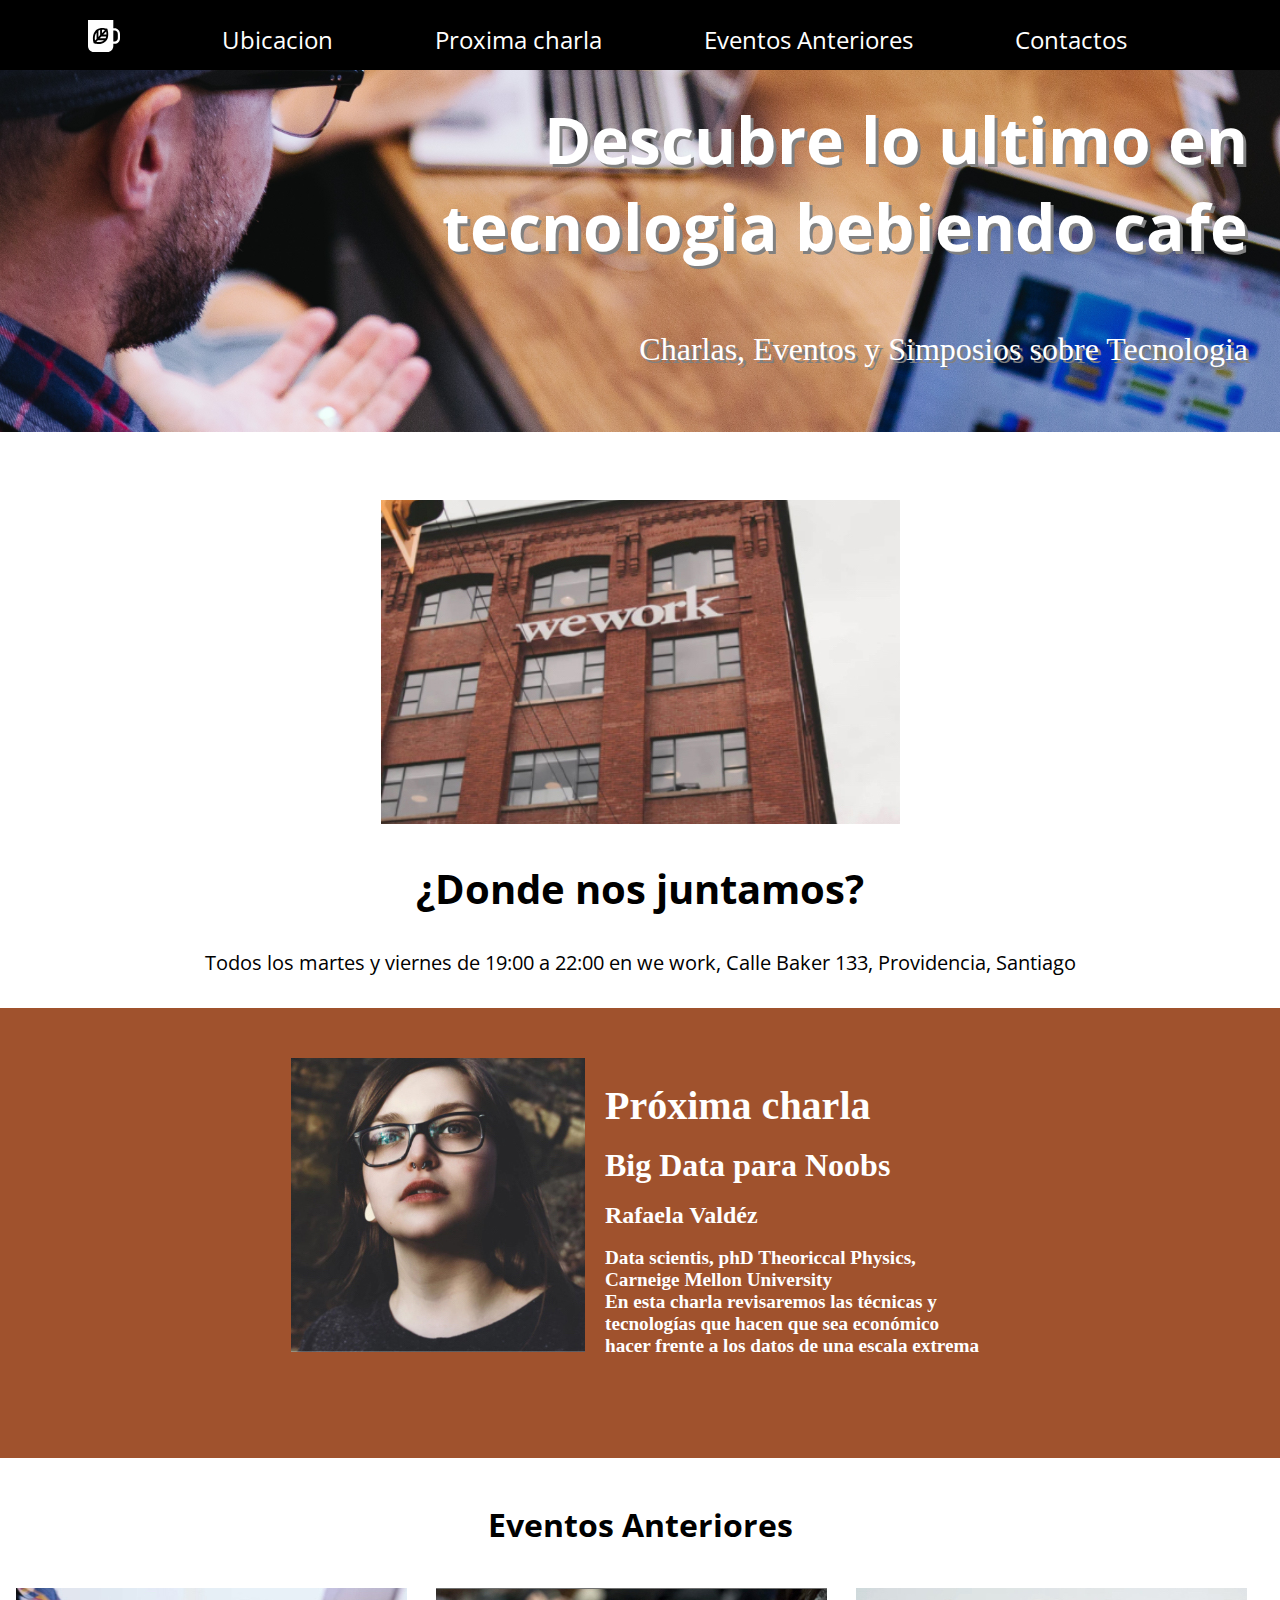
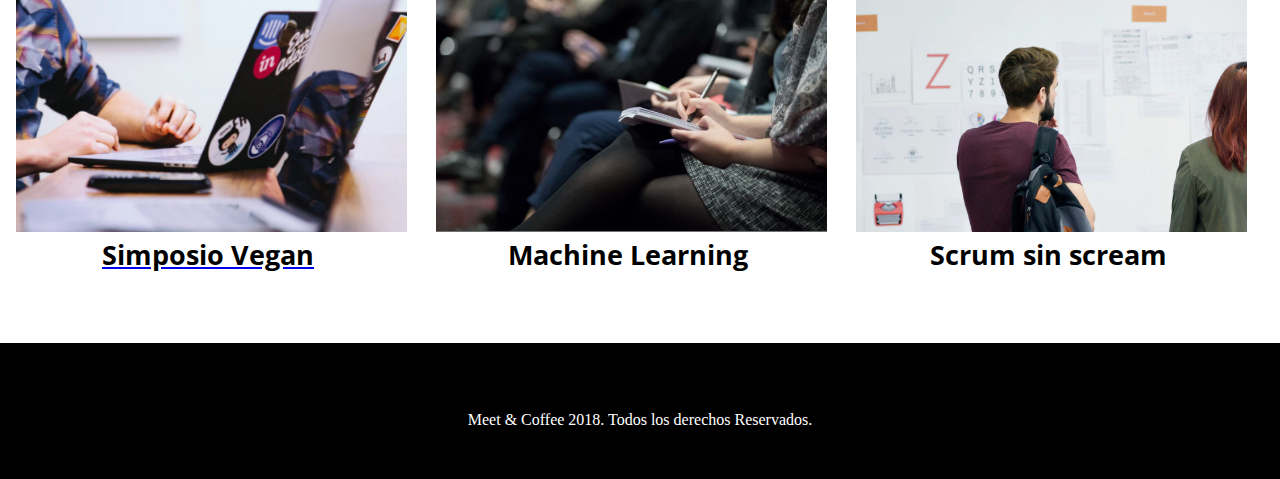
<file: index.html>
<!DOCTYPE html>
<html lang="es">
<head>
    <meta charset="UTF-8">
    <meta name="viewport" content="width=device-width, initial-scale=1.0">
    <meta http-equiv="X-UA-Compatible" content="ie=edge">
    <title>Meet & Cofee</title>
    <link rel="shorcut icon" type="image/png" href="./img/favicon.png">
    <link rel="stylesheet" href="styles.css">
    <link href="https://fonts.googleapis.com/css?family=Open+Sans:400,800&display=swap" rel="stylesheet">
    <link rel="stylesheet" href="https://use.fontawesome.com/releases/v5.6.3/css/all.css" integrity="sha384-UHRtZLI+pbxtHCWp1t77Bi1L4ZtiqrqD80Kn4Z8NTSRyMA2Fd33n5dQ8lWUE00s/" crossorigin="anonymous">

</head>
<body>

<nav>
    <ul>
    <li><a href="#inicio"><svg fill="white"
        width="32px"
        height="32px"
        xmlns="http://www.w3.org/2000/svg" 
        viewBox="0 0 44 44"><path d="M11.8 26l-2.2 2.3c-.5-2.9-.7-7.5 2.2-11.2V26zm-.4 4.1c2.7.5 7.2.7 10.6-2.3h-8.5l-2.1 2.3zm5.3-16.2c-.8.2-1.7.5-2.4.9v8.5l2.4-2.6v-6.8zm2.5-.3v4.6l4-4.2c-1.1-.3-2.5-.5-4-.4zM16 25.2h8.1c.4-.8.7-1.7.9-2.6h-6.6L16 25.2zm28-6.1V25c0 4.3-3.3 7.8-7.4 7.8h-1.8v2.9c0 4.6-3.6 8.3-7.9 8.3h-19C3.6 44 0 40.3 0 35.7V0h34.8v11.4h1.8c4.1 0 7.4 3.5 7.4 7.7zm-16.2.9c.1-2.6-.4-5-.8-6.4-.2-.9-.4-1.4-.4-1.4s-.5-.2-1.4-.4c-1.4-.4-3.6-.9-6.1-.8-.8 0-1.7.1-2.5.3-.8.2-1.6.4-2.4.7-.9.4-1.7.8-2.5 1.5-.6.5-1.1 1-1.6 1.6-4.5 5.4-3.4 12.5-2.6 15.5.2.9.4 1.4.4 1.4s.5.2 1.4.4c2.8.8 9.6 2 14.7-2.7.6-.5 1.1-1.1 1.5-1.7.6-.8 1-1.7 1.4-2.6.3-.8.5-1.7.7-2.6.1-1.1.2-1.9.2-2.8zm13.2-.9c0-2.6-2-4.6-4.4-4.6h-1.8v15.1h1.8c2.4 0 4.4-2.1 4.4-4.6v-5.9zM21 20h4.4c0-1.6-.1-3-.4-4.2L21 20z"/></svg></a></li>
    <li class="lista"><a href="#contact">Ubicacion</a></li>
    <li class="lista"><a href="#next">Proxima charla</a></li>
    <li class="lista"><a href="#event">Eventos Anteriores</a></li>
    <li class="lista"><a href="#footer">Contactos</a></li>
    </ul>

</nav>

<div id="hero">
<h1>Descubre lo ultimo en tecnologia bebiendo cafe</h1><br>
<p>Charlas, Eventos y Simposios sobre Tecnologia</p>
</div>
<br><br>
<div id="contact">
    <img src="img/we-work.jpg">
    <h2>¿Donde nos juntamos?</h2>
    <p></p>
    <p id="contact-par">Todos los martes y viernes de 19:00 a 22:00 en we work, Calle Baker 133, Providencia, Santiago</p>
</div>

<div id="next">
    <img src="img/speaker.jpg" alt="speaker" class="charla-speaker">
    <div class='next_text'>
    <h2>Próxima charla</h2><br>
    <h3>Big Data para Noobs</h3><br>
    <h4>Rafaela Valdéz</h4><br>
    <h5>Data scientis, phD Theoriccal Physics, Carneige Mellon University
<p>En esta charla revisaremos las técnicas y tecnologías que hacen que sea económico hacer frente a los datos de una escala extrema</p>
</div>
</div>


<div id="event"> <br>
   <h2>Eventos Anteriores</h2>
    <article class="event"><a href="evento01.html"><img src="img/simposio-vegan.jpg">
        <h3>Simposio Vegan</h3></a></article>
    <article class="event"><img src="img/machine-learning.jpg">
    <h3>Machine Learning</h3></article>
    <artccle class="event"><img src="img/scrum-sin-scream.jpg">
    <h3>Scrum sin scream</h3></article>
        
  
</div>
<br><br><br>





<footer>
        <i class="fab fa-github-square fa-5x"></i>
        <i class="fab fa-twitter-square fa-5x"></i>
        <i class="fab fa-linkedin fa-5x"></i>
        
        <p>Meet & Coffee 2018. Todos los derechos Reservados.</p>
</footer>
</body>

</html>
</file>
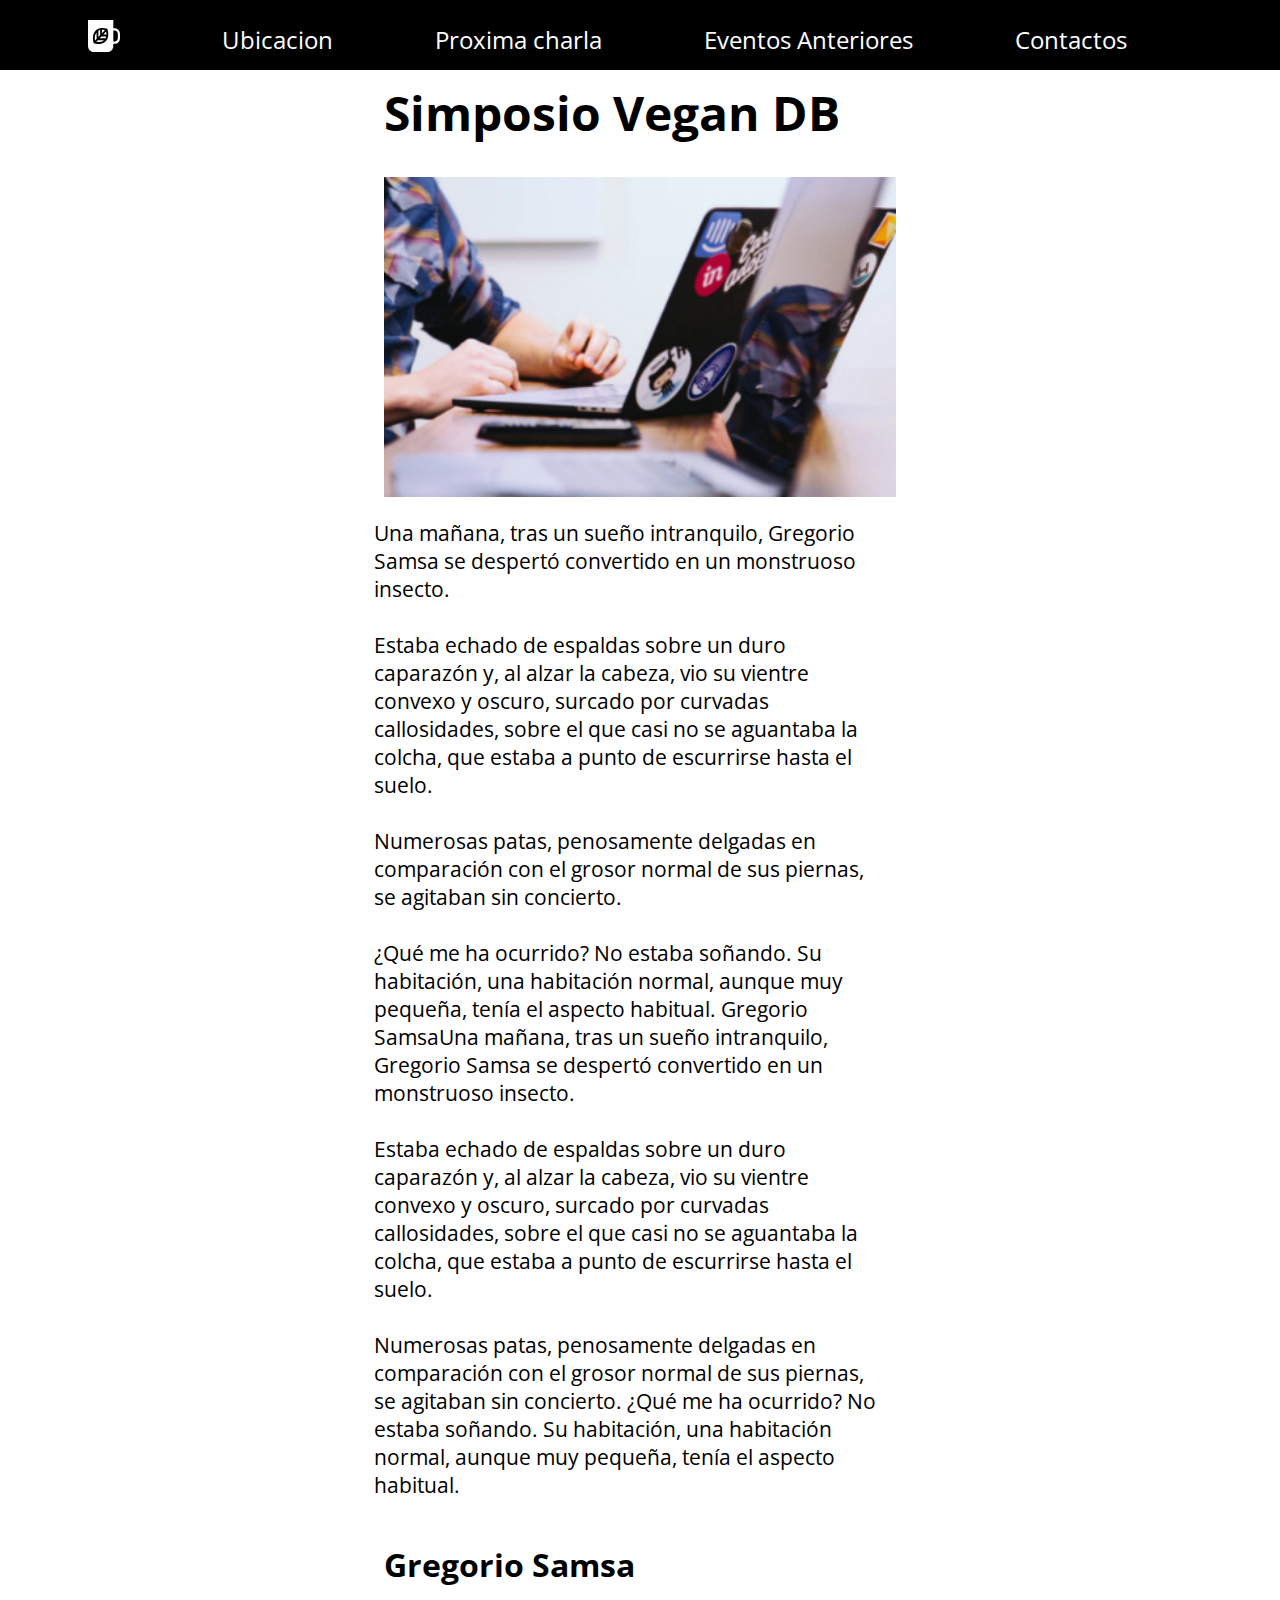
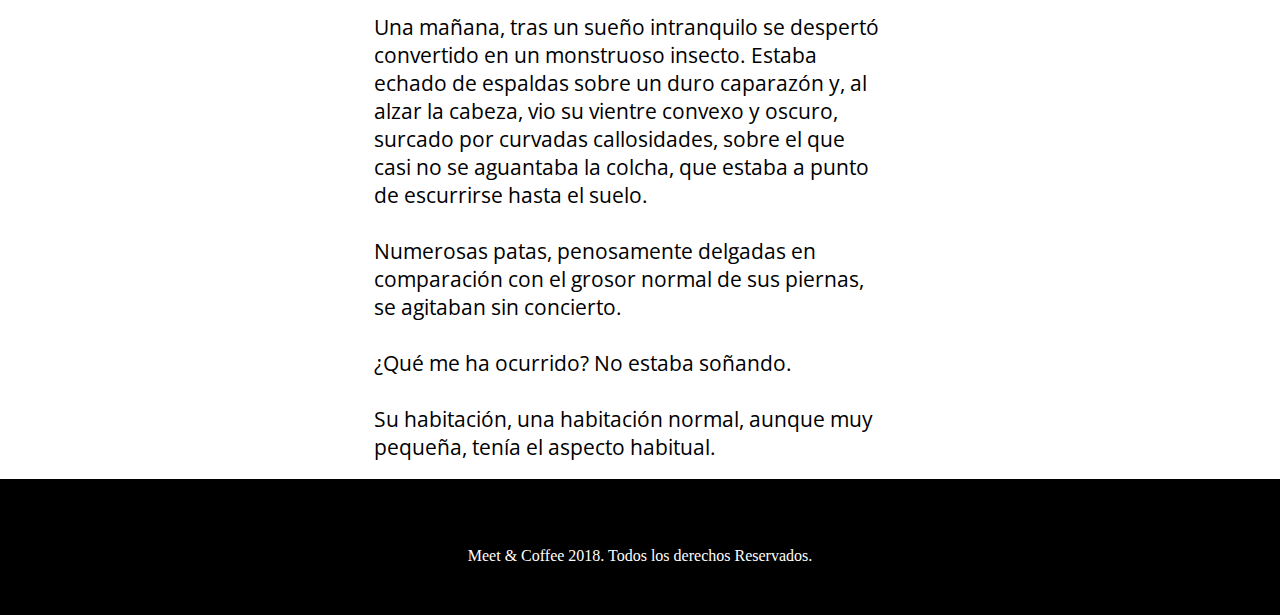
<file: evento01.html>
<!DOCTYPE html>
<html lang="es">
<head>
    <meta charset="UTF-8">
    <meta name="viewport" content="width=device-width, initial-scale=1.0">
    <meta http-equiv="X-UA-Compatible" content="ie=edge">
    <title>Meet & Cofee</title>
    <link rel="shorcut icon" type="image/png" href="./img/favicon.png">
    <link rel="stylesheet" href="styles.css">
    <link href="https://fonts.googleapis.com/css?family=Open+Sans:400,800&display=swap" rel="stylesheet">
    <link rel="stylesheet" href="https://use.fontawesome.com/releases/v5.6.3/css/all.css" integrity="sha384-UHRtZLI+pbxtHCWp1t77Bi1L4ZtiqrqD80Kn4Z8NTSRyMA2Fd33n5dQ8lWUE00s/" crossorigin="anonymous">

</head>
<body>
<nav>
        <ul>
        <li><a href="index.html"><svg fill="white"
            width="32px"
            height="32px"
            xmlns="http://www.w3.org/2000/svg" 
            viewBox="0 0 44 44"><path d="M11.8 26l-2.2 2.3c-.5-2.9-.7-7.5 2.2-11.2V26zm-.4 4.1c2.7.5 7.2.7 10.6-2.3h-8.5l-2.1 2.3zm5.3-16.2c-.8.2-1.7.5-2.4.9v8.5l2.4-2.6v-6.8zm2.5-.3v4.6l4-4.2c-1.1-.3-2.5-.5-4-.4zM16 25.2h8.1c.4-.8.7-1.7.9-2.6h-6.6L16 25.2zm28-6.1V25c0 4.3-3.3 7.8-7.4 7.8h-1.8v2.9c0 4.6-3.6 8.3-7.9 8.3h-19C3.6 44 0 40.3 0 35.7V0h34.8v11.4h1.8c4.1 0 7.4 3.5 7.4 7.7zm-16.2.9c.1-2.6-.4-5-.8-6.4-.2-.9-.4-1.4-.4-1.4s-.5-.2-1.4-.4c-1.4-.4-3.6-.9-6.1-.8-.8 0-1.7.1-2.5.3-.8.2-1.6.4-2.4.7-.9.4-1.7.8-2.5 1.5-.6.5-1.1 1-1.6 1.6-4.5 5.4-3.4 12.5-2.6 15.5.2.9.4 1.4.4 1.4s.5.2 1.4.4c2.8.8 9.6 2 14.7-2.7.6-.5 1.1-1.1 1.5-1.7.6-.8 1-1.7 1.4-2.6.3-.8.5-1.7.7-2.6.1-1.1.2-1.9.2-2.8zm13.2-.9c0-2.6-2-4.6-4.4-4.6h-1.8v15.1h1.8c2.4 0 4.4-2.1 4.4-4.6v-5.9zM21 20h4.4c0-1.6-.1-3-.4-4.2L21 20z"/></svg></a></li>
        <li class="lista"><a href="#contact">Ubicacion</a></li>
        <li class="lista"><a href="#next">Proxima charla</a></li>
        <li class="lista"><a href="#event">Eventos Anteriores</a></li>
        <li class="lista"><a href="#">Contactos</a></li>
        </ul>
</nav>
   
<section id="evento01">

        <div id=box-evento01>
                <h1>Simposio Vegan DB</h1> <br>
        
                <img src="img/simposio-vegan.jpg"><br><br>
                
                <p>Una mañana, tras un sueño intranquilo, Gregorio Samsa se despertó convertido en un monstruoso insecto. <br><br> Estaba echado de espaldas sobre un duro caparazón y, al alzar la cabeza, vio su vientre convexo y oscuro, surcado por curvadas callosidades, sobre el que casi no se aguantaba la colcha, que estaba a punto de escurrirse hasta el suelo. <br><br> Numerosas patas, penosamente delgadas en comparación con el grosor normal de sus piernas, se agitaban sin concierto. <br><br> ¿Qué me ha ocurrido? No estaba soñando. Su habitación, una habitación normal, aunque muy pequeña, tenía el aspecto habitual. Gregorio SamsaUna mañana, tras un sueño intranquilo, Gregorio Samsa se despertó convertido en un monstruoso insecto. <br><br>  Estaba echado de espaldas sobre un duro caparazón y, al alzar la cabeza, vio su vientre convexo y oscuro, surcado por curvadas callosidades, sobre el que casi no se aguantaba la colcha, que estaba a punto de escurrirse hasta el suelo. <br><br> Numerosas patas, penosamente delgadas en comparación con el grosor normal de sus piernas, se agitaban sin concierto. ¿Qué me ha ocurrido? No estaba soñando. Su habitación, una habitación normal, aunque muy pequeña, tenía el aspecto habitual.</p><br><br>
                
                <h2>Gregorio Samsa</h2> <br>
                                
                        <p> Una mañana, tras un sueño intranquilo se despertó convertido en un monstruoso insecto.  Estaba echado de espaldas sobre un duro caparazón y, al alzar la cabeza, vio su vientre convexo y oscuro, surcado por curvadas callosidades, sobre el que casi no se aguantaba la colcha, que estaba a punto de escurrirse hasta el suelo. <br><br> Numerosas patas, penosamente delgadas en comparación con el grosor normal de sus piernas, se agitaban sin concierto. <br><br> ¿Qué me ha ocurrido? No estaba soñando.<br><br> Su habitación, una habitación normal, aunque muy pequeña, tenía el aspecto habitual.
                        </p><br><br>
                
                
        </div>
</section>
<footer>
        <i class="fab fa-github-square fa-5x"></i>
        <i class="fab fa-twitter-square fa-5x"></i>
        <i class="fab fa-linkedin fa-5x"></i>
        
        
        <p>Meet & Coffee 2018. Todos los derechos Reservados.</p>
</footer>
</body>
</html>
</file>
<file: styles.css>
li { 
    display: inline; 
    margin: 3rem;
    vertical-align: middle;
  }
  
  ul{
    margin-top: 0px;
    padding-top: 20px;;
  }
  
  ul a {
    color: white;
    text-decoration: none;
    font-size: x-large;
  }
  
  body{
    margin: 0px;
  }
  
  nav{
    background-color: black;
    height: 70px;
    width: 100%;
    font-family: 'Open Sans', sans-serif;
    position: fixed;
    font-size: 1.5em;


  }
  
  
  #hero{
    background-image: url('./img/bg-hero.png');
    height: 400px;
    padding-top: 2em;;
  }
  
  h1{
    margin-top: 0px;
    margin-left: 5em;
    margin-right: 0.5em;
    color: white;
    font-size: 4em;
    text-align: right;
    padding-top: 1em;
    text-shadow: 3px 3px grey;
    font-family: 'Open Sans', sans-serif;

  }
  #hero p{
    text-align: right;
    font-size: 2em;  
    margin-right: 1em;
    color: white;
    text-shadow: 3px 3px grey;
  }
  
  #contact{
    text-align: center;
    margin-top: 2em;
    margin-bottom: 2em;
  }
  
  #contact h2{
    font-size: 2.5em;
    font-family: 'Open Sans', sans-serif;

  }
  
  #contact p{
   font-size: 1.25em;
   color: black;
   font-family: 'Open Sans', sans-serif;

  }
  
  #next{
    background-color: sienna;
    height: 400px;
    text-align: center;
    padding-top: 50px;
  }
  
  .next_text{
    display: inline-block;
    text-align: left;
    width: 30%;
    margin-left: 1em;
  }
  
  .next_text h2, h3, h4, h5, p{
    margin: 0px;
    color: white;
  }
  
  .next_text h2{
    font-size: 2.5em;
  }
  
  .next_text h3{
    font-size: 2em;
  }
  
  .next_text h4{
    font-size: 1.5em;
  }
  
  .next_text h5{
    font-size: 1.2em;
  }
  
  .next_text h6{
    font-size: 1.1em;
  }


  .event {
    display: inline-block;
    width: 30%;
    margin: 1em;
    text-align: center;

}

#event h3 {
    color: black;
    font-size: 170%;
    font-family: 'Open Sans', sans-serif;
    text-decoration: none;
}

#event h2 {
    text-align: center;
    font-size: 200%;
    font-family: 'Open Sans', sans-serif;

}

footer {
    background: black;
    padding: 50px;
    text-align: center;
    color: white;
}

 footer i {
     color: white;
     margin: 2%;
 }



html, body {
    scroll-padding: 100px;
}

#evento01 {
    display: inline-block;
    width: 100%;
    margin-top: 2em;
 }


#box-evento01 {
    width: 100%;
    text-align: center;
}

#evento01 p {
   
    font-size: 1.3em;  
    margin-right: 1em;
    color: black;
    display: inline-block;
    width: 40%;
    text-align: left;
    font-family: 'Open Sans', sans-serif;

}

#evento01 h1 {
    display: inline-block;
    color:black;
    text-decoration: none;
    text-shadow: none;
    text-align: left;
    width: 40%;
    margin-top: 0px;
    margin-left: 0em;
    margin-right: 0em;
    font-size: 3em;
    padding-top: 1em;
    font-family: 'Open Sans', sans-serif;


}

#evento01 h2 {
    display: inline-block;
    font-size: 2em;
    color: black;
    text-align: left;
    width: 40%;
    font-family: 'Open Sans', sans-serif;

}

#evento01 img{
    min-width: 40%;
}
</file>
